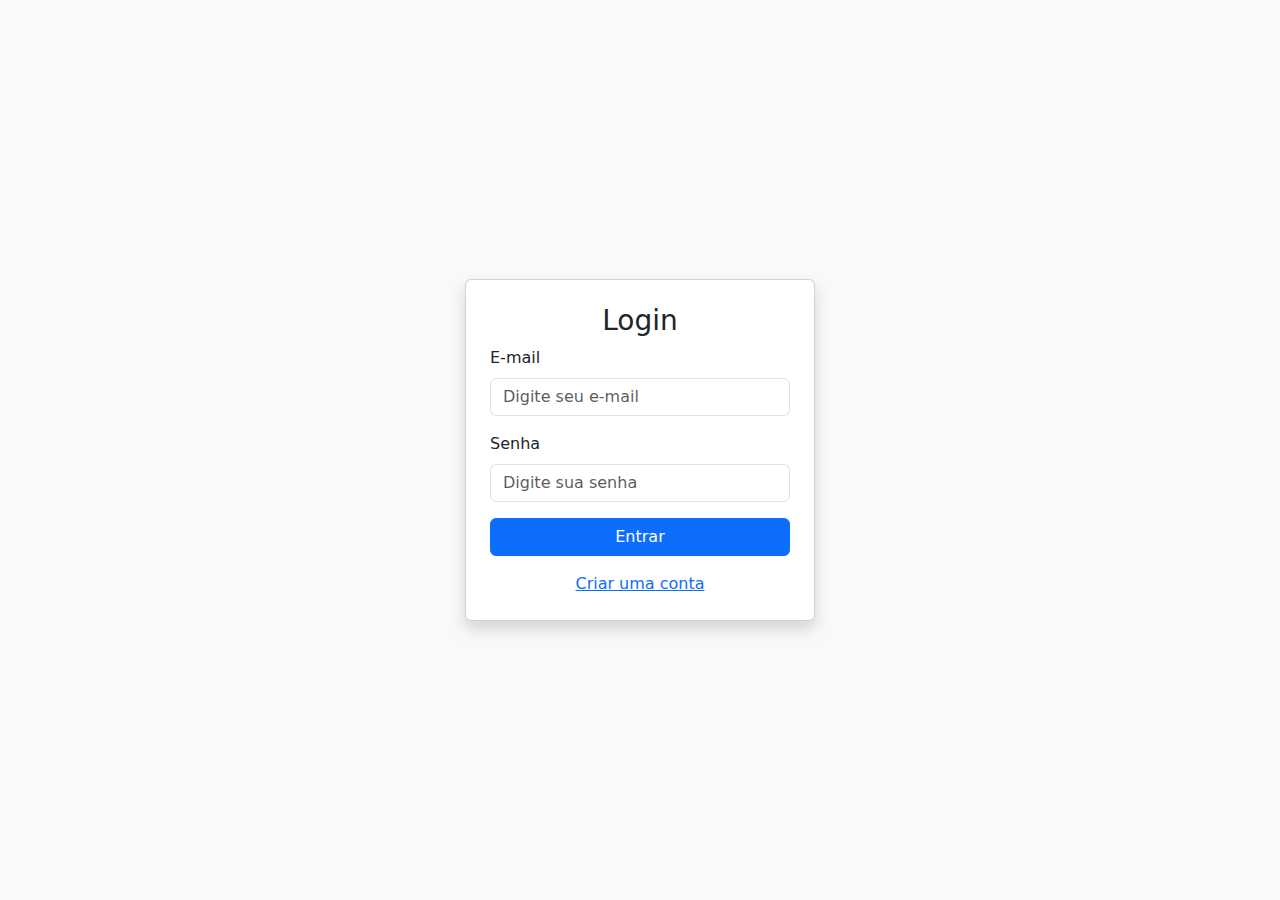
<file: frontend/index.html>
<!DOCTYPE html>
<html lang="pt-br">
  <head>
    <meta charset="UTF-8" />
    <meta name="viewport" content="width=device-width, initial-scale=1" />
    <title>Minhas Tarefas</title>
    <link
      href="https://cdn.jsdelivr.net/npm/bootstrap@5.3.0/dist/css/bootstrap.min.css"
      rel="stylesheet"
    />
    <link
      rel="stylesheet"
      href="https://cdnjs.cloudflare.com/ajax/libs/font-awesome/6.0.0/css/all.min.css"
    />
    <link rel="stylesheet" href="styles.css" />
  </head>
  <body class="bg-light">
    <div class="container mt-5">
      <!-- Navbar com Filtros -->
      <nav class="navbar navbar-expand-lg navbar-light bg-light mb-4">
        <div class="container-fluid">
          <a class="navbar-brand" href="#" id="usernameDisplay"
            >Minhas Tarefas</a
          >
          <button
            class="navbar-toggler"
            type="button"
            data-bs-toggle="collapse"
            data-bs-target="#navbarNav"
            aria-controls="navbarNav"
            aria-expanded="false"
            aria-label="Toggle navigation"
          >
            <span class="navbar-toggler-icon"></span>
          </button>
          <div class="collapse navbar-collapse" id="navbarNav">
            <form class="d-flex ms-auto">
              <input
                class="form-control form-control-sm me-2"
                type="search"
                placeholder="Filtrar pelo título"
                aria-label="Filtrar pelo título"
                id="filterTitle"
              />
              <div class="input-group me-2">
                <input
                  type="date"
                  class="form-control form-control-sm"
                  id="filterStartDate"
                  aria-label="Data de Início"
                />
                <input
                  type="date"
                  class="form-control form-control-sm"
                  id="filterEndDate"
                  aria-label="Data de Fim"
                />
              </div>
              <select
                class="form-select form-select-sm me-2"
                id="filterStatus"
                aria-label="Filtrar pelo status"
              >
                <option value="" disabled selected>Selecione o status</option>
                <option value="PENDING">Pendente</option>
                <option value="IN_PROGRESS">Em Progresso</option>
                <option value="COMPLETED">Concluída</option>
              </select>
              <button
                class="btn btn-outline-success btn-sm form-control-sm"
                type="button"
                id="applyFilters"
              >
                <i class="fa-solid fa-magnifying-glass"></i>
              </button>
              <button
                class="btn btn-outline-danger btn-sm ms-2"
                type="button"
                id="logoutButton"
              >
                Logout
              </button>
            </form>
          </div>
        </div>
      </nav>

      <!-- Modal Adicionar Tarefa -->
      <div id="addTaskModal" class="modal-container hidden">
        <div class="modal-content">
          <h5>Adicionar Nova Tarefa</h5>
          <form id="taskForm">
            <div class="mb-3">
              <label for="taskTitle" class="form-label">Título:</label>
              <input type="text" class="form-control" id="taskTitle" required />
            </div>
            <div class="mb-3">
              <label for="taskDescription" class="form-label">Descrição:</label>
              <textarea
                class="form-control"
                id="taskDescription"
                rows="3"
                required
              ></textarea>
            </div>
            <div class="mb-3">
              <label for="taskDueDate" class="form-label">Data Limite:</label>
              <input
                type="date"
                class="form-control"
                id="taskDueDate"
                required
              />
            </div>
            <div class="mb-3">
              <label for="taskStatus" class="form-label">Status:</label>
              <select class="form-select" id="taskStatus" required>
                <option value="" disabled selected>Selecione o status</option>
                <option value="PENDING">Pendente</option>
                <option value="IN_PROGRESS">Em Progresso</option>
                <option value="COMPLETED">Concluída</option>
              </select>
            </div>
            <div class="text-end">
              <button
                type="button"
                id="closeAddModal"
                class="btn btn-secondary"
              >
                Cancelar
              </button>
              <button type="submit" class="btn btn-primary">Adicionar</button>
            </div>
          </form>
        </div>
      </div>

      <!-- Modal Editar Tarefa -->
      <div id="editTaskModal" class="modal-container hidden">
        <div class="modal-content">
          <h5>Editar Tarefa</h5>
          <form id="editTaskForm">
            <div class="mb-3">
              <label for="editTaskTitle" class="form-label">Título</label>
              <input
                type="text"
                id="editTaskTitle"
                class="form-control"
                required
              />
            </div>
            <div class="mb-3">
              <label for="editTaskDescription" class="form-label"
                >Descrição</label
              >
              <textarea
                id="editTaskDescription"
                class="form-control"
                rows="3"
              ></textarea>
            </div>
            <div class="mb-3">
              <label for="editTaskDueDate" class="form-label"
                >Data Limite</label
              >
              <input
                type="date"
                id="editTaskDueDate"
                class="form-control"
                required
              />
            </div>
            <div class="mb-3">
              <label for="editTaskStatus" class="form-label">Status</label>
              <select id="editTaskStatus" class="form-select">
                <option value="PENDING">Pendente</option>
                <option value="IN_PROGRESS">Em Andamento</option>
                <option value="COMPLETED">Concluído</option>
              </select>
            </div>
            <div class="text-end">
              <button type="button" id="closeModal" class="btn btn-secondary">
                Cancelar
              </button>
              <button type="submit" class="btn btn-primary">Salvar</button>
            </div>
          </form>
        </div>
      </div>

      <!-- Botão para abrir o modal de Adicionar Tarefa -->
      <p>
        <button id="openAddModal" class="btn btn-primary">
          Adicionar Nova Tarefa
        </button>
      </p>

      <div class="row mt-3" id="taskContainer">
        <!-- Os cards das tarefas serão inseridos aqui -->
      </div>

      <div class="d-flex justify-content-between mt-3" id="pagination">
        <button id="prevPage" class="btn btn-secondary" disabled>
          Anterior
        </button>
        <button id="nextPage" class="btn btn-secondary">Próximo</button>
      </div>
    </div>
    <script src="https://cdn.jsdelivr.net/npm/bootstrap@5.3.0/dist/js/bootstrap.bundle.min.js"></script>
    <script src="tasks.js"></script>
  </body>
</html>
</file>
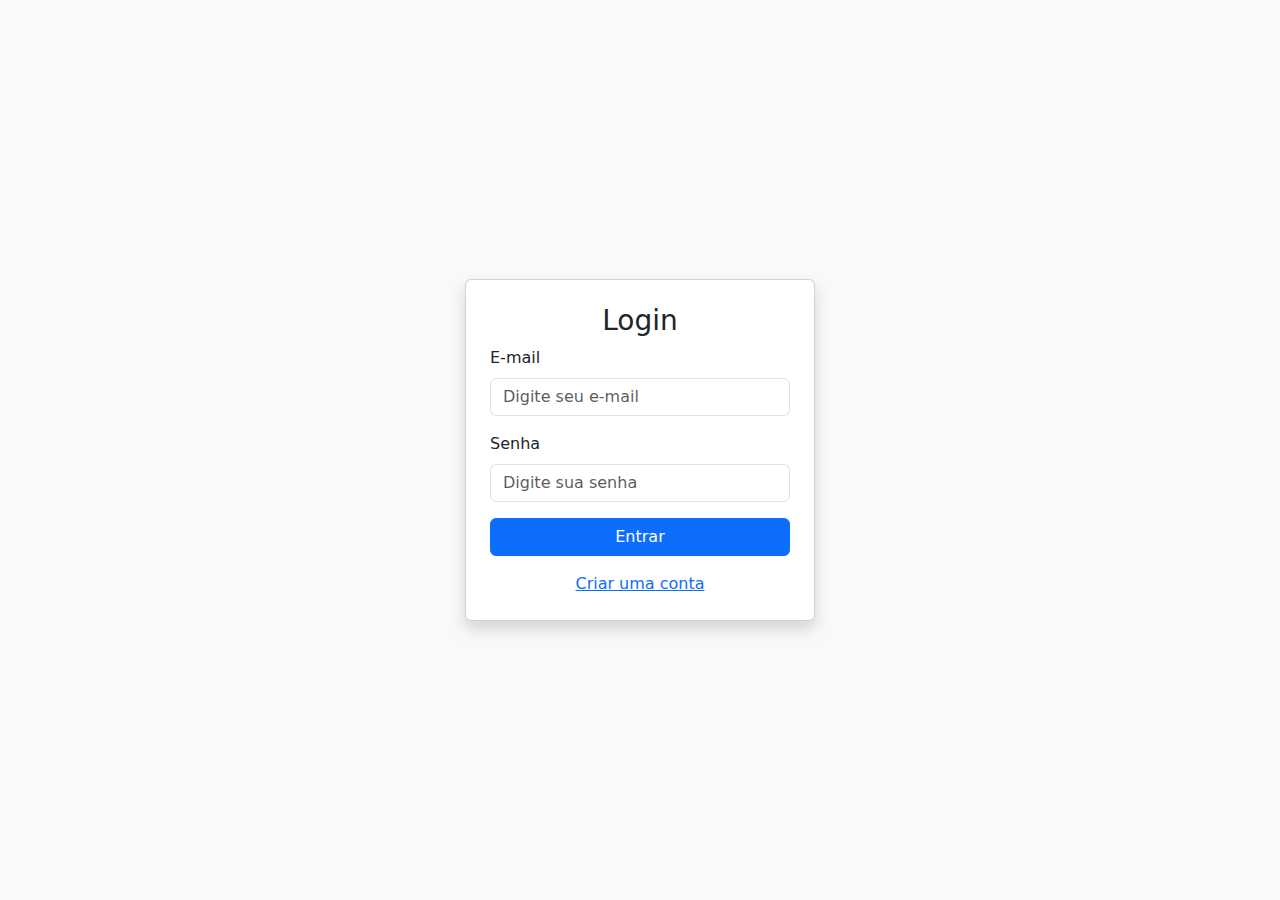
<file: frontend/login.html>
<!DOCTYPE html>
<html lang="pt-br">
  <head>
    <meta charset="UTF-8" />
    <meta name="viewport" content="width=device-width, initial-scale=1" />
    <title>Login</title>
    <link
      href="https://cdn.jsdelivr.net/npm/bootstrap@5.3.0/dist/css/bootstrap.min.css"
      rel="stylesheet"
    />
  </head>
  <body
    class="d-flex justify-content-center align-items-center vh-100 bg-light"
  >
    <div class="card p-4 shadow" style="width: 350px">
      <h3 class="text-center">Login</h3>
      <form id="loginForm">
        <div class="mb-3">
          <label for="email" class="form-label">E-mail</label>
          <input
            type="email"
            class="form-control"
            id="email"
            placeholder="Digite seu e-mail"
            required
          />
        </div>
        <div class="mb-3">
          <label for="password" class="form-label">Senha</label>
          <input
            type="password"
            class="form-control"
            id="password"
            placeholder="Digite sua senha"
            required
          />
        </div>
        <button type="submit" class="btn btn-primary w-100">Entrar</button>
        <div class="text-center mt-3">
          <a href="cadastro.html">Criar uma conta</a>
        </div>
      </form>
    </div>
    <script src="https://cdn.jsdelivr.net/npm/bootstrap@5.3.0/dist/js/bootstrap.bundle.min.js"></script>
    <script src="login.js"></script>
  </body>
</html>
</file>
<file: frontend/styles.css>
/* Estilo para os cards */

/* Estilo para a navbar */
.navbar {
  padding: 0.5rem 1rem; /* Ajusta o padding da navbar */
}

/* Estilo para os inputs e botões */
.form-control-sm {
  height: 38px; /* Ajusta a altura dos inputs */
}

.btn-sm {
  padding: 0.25rem 0.5rem; /* Ajusta o padding dos botões */
}

/* Ajusta o espaçamento entre os elementos */
.input-group {
  margin-right: 0.5rem; /* Espaçamento entre os inputs de data */
}

.card:hover {
  transform: scale(1.05); /* Aumenta o tamanho em 5% */
  box-shadow: 0 8px 20px rgba(0, 0, 0, 0.2); /* Adiciona uma sombra mais forte */
  transition: transform 0.3s ease, box-shadow 0.3s ease; /* Suaviza a transição */
}

/* Estilo base do modal */
.modal-container {
  position: fixed;
  top: 0;
  left: 0;
  width: 100vw;
  height: 100vh;
  background-color: rgba(0, 0, 0, 0.5); /* Fundo escuro semi-transparente */
  display: flex;
  justify-content: center;
  align-items: center;
  backdrop-filter: blur(5px); /* Efeito fosco */
  z-index: 1050;
  opacity: 0; /* Inicialmente invisível */
  visibility: hidden;
  transition: opacity 0.3s ease, visibility 0.3s ease;
}

/* Modal visível */
.modal-container.show {
  opacity: 1;
  visibility: visible;
}

/* Conteúdo do modal */
.modal-content {
  background-color: #fff;
  border-radius: 10px;
  padding: 20px;
  width: 90%;
  max-width: 500px;
  box-shadow: 0 8px 20px rgba(0, 0, 0, 0.2);
  transform: scale(0.8);
  transition: transform 0.3s ease;
}

/* Animação de abertura */
.modal-container.show .modal-content {
  transform: scale(1); /* Expande suavemente */
}

/* Ocultar scroll do corpo quando o modal estiver aberto */
body.modal-open {
  overflow: hidden;
}
</file>
